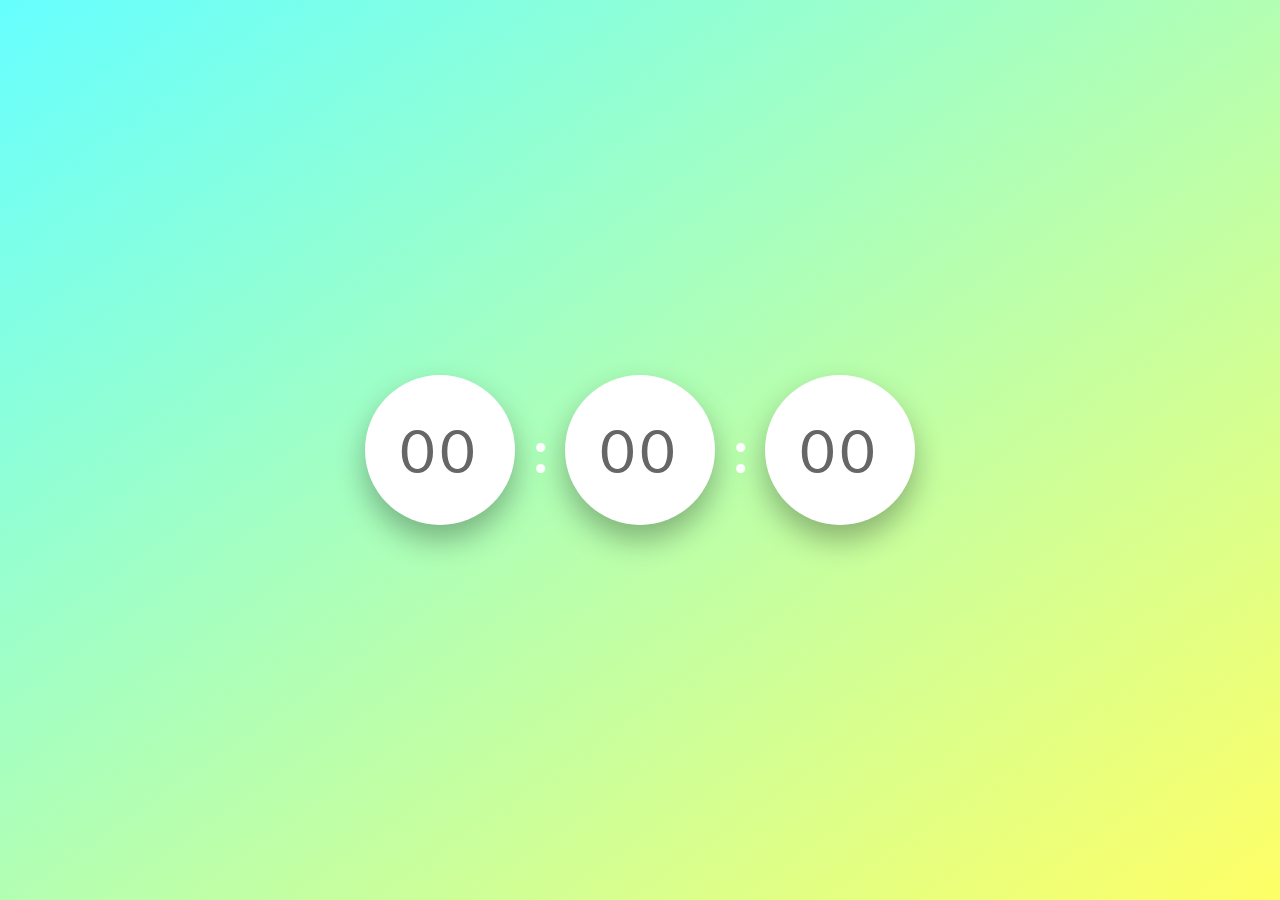
<file: digital-clock/index.html>
<!DOCTYPE html>
<html lang="en">
	
<head>
	<meta charset="UTF-8">
	<meta name="viewport" content="width=device-width, initial-scale=1.0">
	<meta http-equiv="X-UA-Compatible" content="ie=edge">
	<title>Digital Clock</title>
	<link rel="stylesheet" href="style.css">
</head>
	
<body>
  
	<div class="clock">
		<div id="hour">00</div>
		<span>:</span>
		<div id="minute">00</div>
		<span>:</span>
		<div id="second">00</div> 
	</div>
  
	<script src="script.js"></script>
  
</body>
	
</html>

<!-- David Friend (2022) -->
</file>
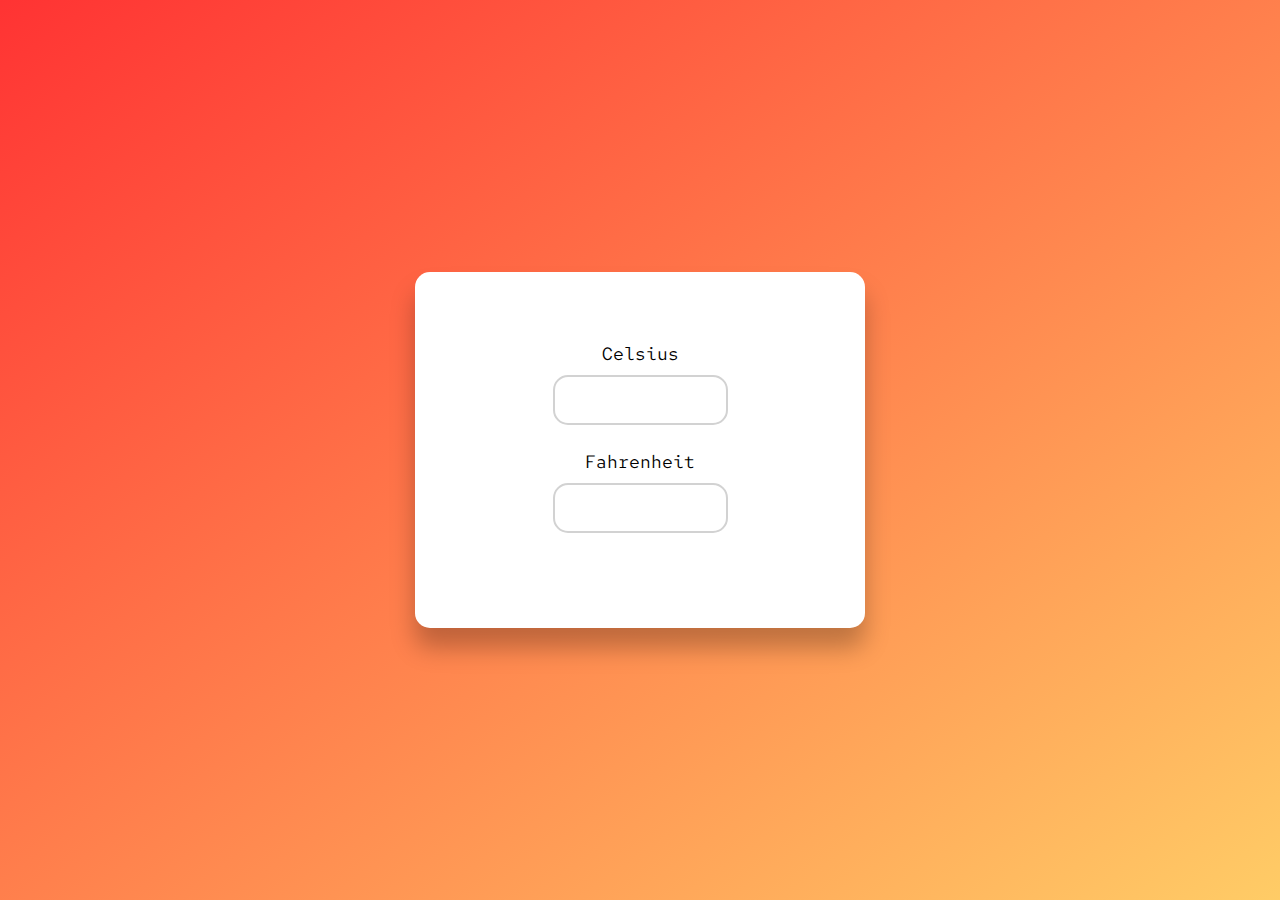
<file: temperature-converter/index.html>
<!DOCTYPE html>
<html lang="en">
	
<head>
	<meta charset="UTF-8">
	<meta name="viewport" content="width=device-width, initial-scale=1.0">
	<meta http-equiv="X-UA-Compatible" content="ie=edge">
	<title>Temperature Converter</title>
	<link rel="stylesheet" href="style.css">
</head>
	
<body>
  
	<div class="container"> 
		<div class="cf"> 
	  
			<label for="celsius">Celsius</label> 
			<input type="number" id="celsius" /> 
		
			<label for="fahrenheit">Fahrenheit</label> 
			<input type="number" id="fahrenheit" /> 
		
		</div> 
	</div>
  
	<script src="script.js"></script>
  
</body>
	
</html>

<!-- David Friend (2022) -->
</file>
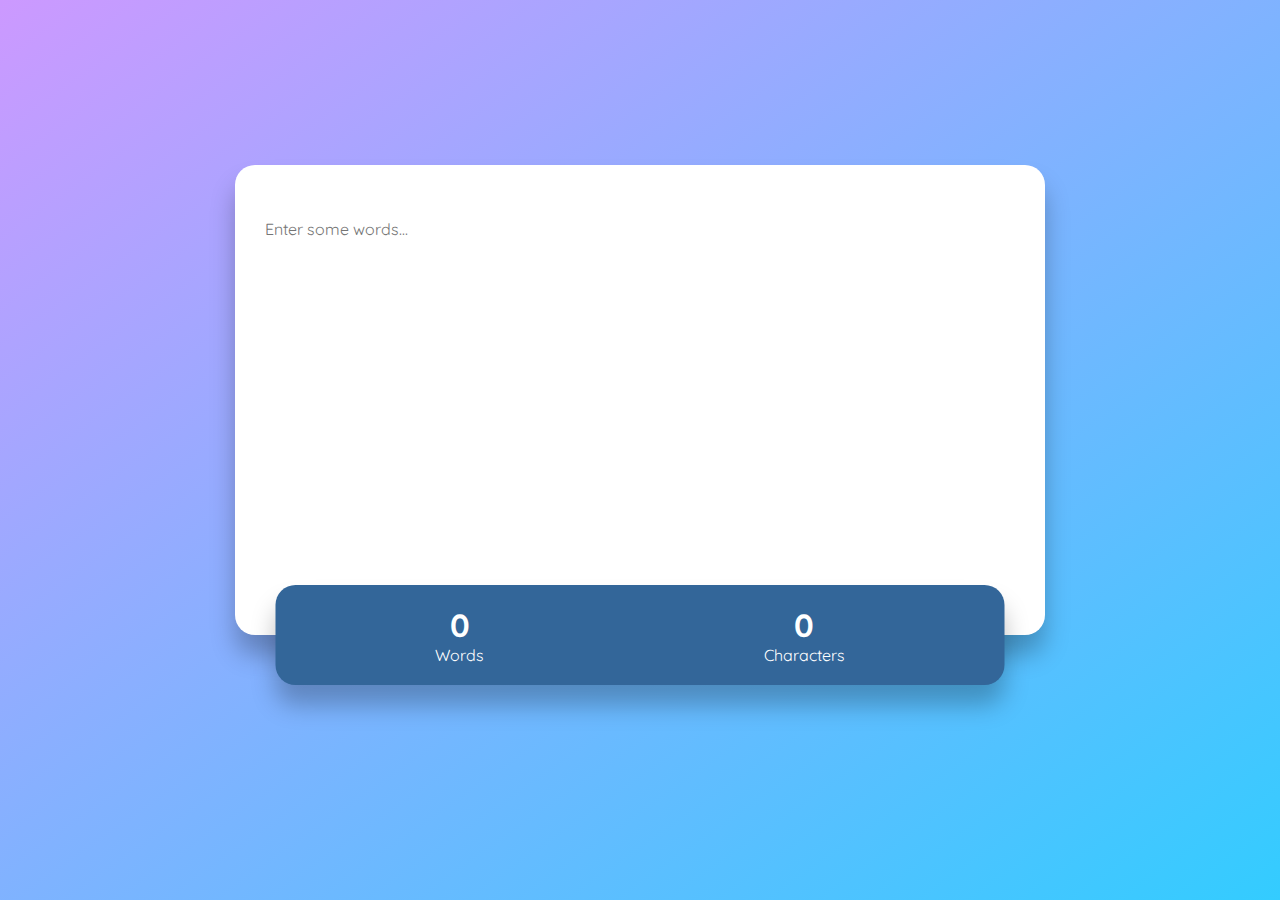
<file: word-counter/index.html>
<!DOCTYPE html>
<html lang="en">
	
<head>
	<meta charset="UTF-8">
	<meta name="viewport" content="width=device-width, initial-scale=1.0">
	<meta http-equiv="X-UA-Compatible" content="ie=edge">
	<title>Word Counter</title>
	<link rel="stylesheet" href="style.css">
</head>
	
<body>
  
    <div class="wrapper">
	
		<div class="container">
			<textarea id="input-textarea" rows="12" placeholder="Enter some words..."></textarea>  
		</div> 
		
		<div class="count">
			<div>
				<h5 id="word-count">0</h5>
				<p>Words</p>
			</div>
			<div>
			    <h5 id="character-count">0</h5> 
				<p>Characters</p>
			</div>
		</div>
		
	</div> 
  
	<script src="script.js"></script>
  
</body>
	
</html>

<!-- David Friend (2022) -->
</file>
<file: digital-clock/style.css>
@import url('https://fonts.googleapis.com/css2?family=Lato&display=swap');

* {
	margin: 0; 
	padding: 0; 
	box-sizing: border-box; 
}

body {
	height: 100vh; 
	background: linear-gradient(to bottom right, #66ffff, #ffff66); 
	display: flex;
	align-items: center; 
	justify-content: center; 
	font-family: 'Lato', sans-serif; 
}

.clock {
    width: 550px; 
	height: 150px;
    display: flex; 
    align-items: center; 
    justify-content: space-between; 	
}

.clock div {
	background-color: #ffffff;
	height: 100%;
	width: 150px; 
	display: flex; 
	align-items: center; 
	justify-content: center; 
	font-size: 60px; 
	color: #666666; 
	border-radius: 100%; 
	box-shadow: 0 15px 30px rgba(0, 0, 0, 0.3); 
	letter-spacing: 5px; 
}

.clock span {
		font-weight: bolder; 
		font-size: 60px; 
		color: #ffffff; 
}

/* David Friend (2022) */
</file>
<file: temperature-converter/style.css>
@import url('https://fonts.googleapis.com/css2?family=Red+Hat+Mono:wght@500&display=swap');

* {
    margin: 0; 
    padding: 0; 
	box-sizing: border-box; 
    font-family: 'Red Hat Mono', sans-serif; 
    font-size: 18px;   
}

body {
    height: 100vh; 
    background-image: linear-gradient(to bottom right, #ff3333, #ffcc66);
    display: flex; 
    align-items: center; 
    justify-content: center;   
}

.container {
    width: 450px; 
    background-color: #fff; 
    padding: 70px 50px; 
    box-shadow: 0 20px 25px rgb(0, 0, 0, 0.25); 
    border-radius: 15px; 
}

.cf {
    width: 50%; 
    margin: auto; 
    text-align: center; 
}

input { 
    width: 100%; 
    height: 50px; 
    border-radius: 15px; 
    border: 2px solid #d2d2d2; 
    outline: none; 
    margin-top: 10px;
    margin-bottom: 25px; 
    padding: 0 10px; 
	text-align: center; 
}

/* David Friend (2022) */
</file>
<file: word-counter/style.css>
@import url('https://fonts.googleapis.com/css2?family=Lato&family=Quicksand&display=swap');

* {
    padding: 0; 
    margin: 0; 
	box-sizing: border-box;
	font-family: 'Quicksand', sans-serif; 
}

body {
	height: 100vh; 
    background-image: linear-gradient(to bottom right, #cc99ff, #33ccff);
    display: flex; 
    align-items: center; 
    justify-content: center;
}

.wrapper {
	position: absolute; 
	width: 90vmin; 
	transform: translate(-50%, -50%); 
	top: 50%; 
	left: 50%; 
	
}

.container {
    background-color: #ffffff;  
    padding: 50px 30px 80px 30px;   
	box-shadow: 0 20px 25px rgb(0, 0, 0, 0.25);
	border-radius: 20px; 
}

textarea {
    width: 100%; 
	border: none; 
	resize: none; 
	outline: none; 
	font-size: 16px; 
	line-height: 28px; 
	color: gray; 
}

.count {
	background-color: #336699; 
	width: 90%; 
	padding: 20px; 
	box-shadow: 0 20px 25px rgb(0, 0, 0, 0.25);
	border-radius: 20px; 
	position: relative; 
	transform: translate(-50%, -50%); 
	left: 50%; 
	display: flex; 
	justify-content: space-around; 
	text-align: center; 
}

.count p {
	color: #ffffff; 
}

.count h5 {
	color: #ffffff; 
	font-size: 32px; 
}

/* David Friend (2022) */
</file>
